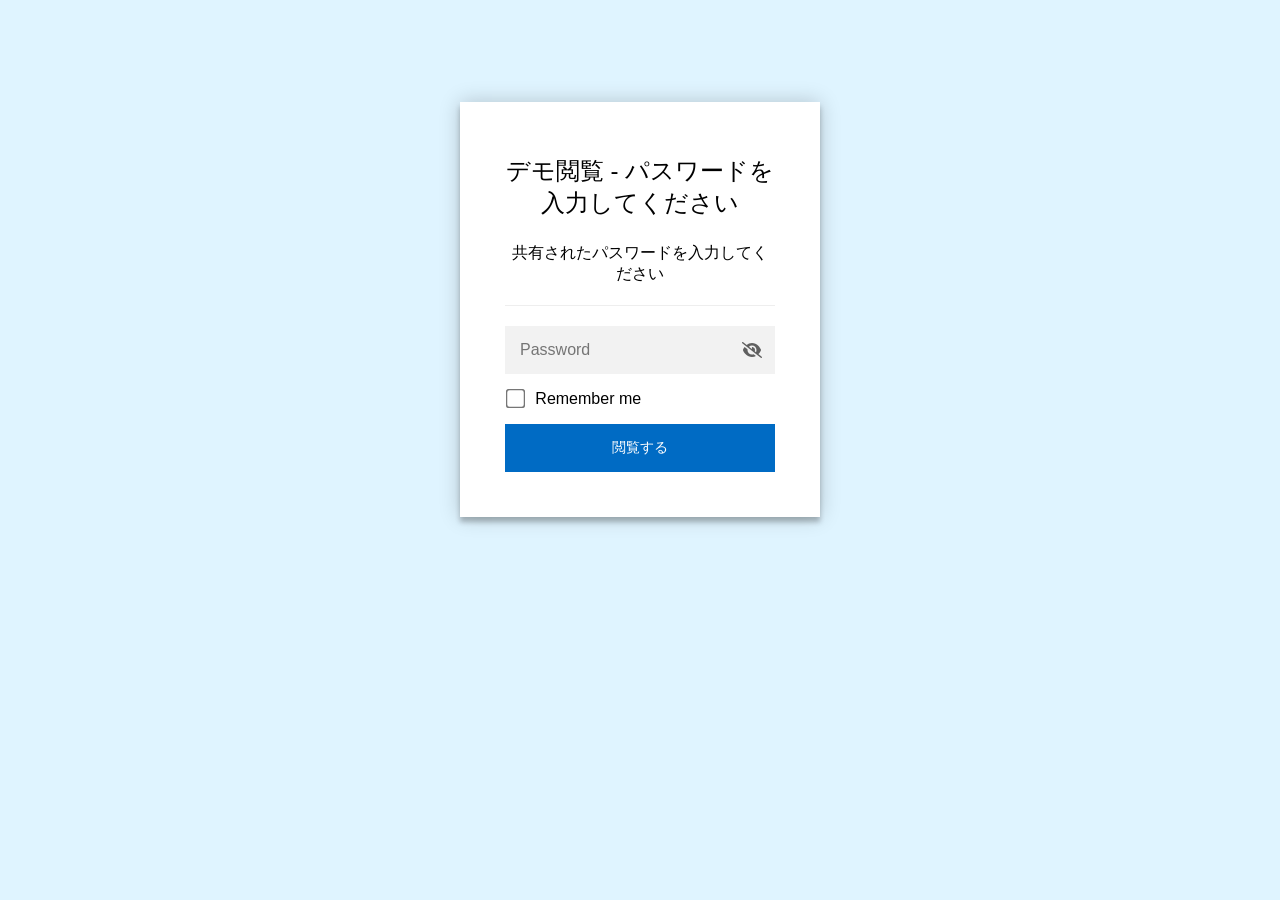
<file: index.html>
<!DOCTYPE html>
<html class="staticrypt-html">
    <head>
        <meta charset="utf-8" />
        <title>デモ閲覧 - パスワードを入力してください</title>
        <meta name="viewport" content="width=device-width, initial-scale=1" />

        <!-- do not cache this page -->
        <meta http-equiv="cache-control" content="max-age=0" />
        <meta http-equiv="cache-control" content="no-cache" />
        <meta http-equiv="expires" content="0" />
        <meta http-equiv="expires" content="Tue, 01 Jan 1980 1:00:00 GMT" />
        <meta http-equiv="pragma" content="no-cache" />

        <style>
            .staticrypt-hr {
                margin-top: 20px;
                margin-bottom: 20px;
                border: 0;
                border-top: 1px solid #eee;
            }

            .staticrypt-page {
                width: 360px;
                padding: 8% 0 0;
                margin: auto;
                box-sizing: border-box;
            }

            .staticrypt-form {
                position: relative;
                z-index: 1;
                background: #ffffff;
                max-width: 360px;
                margin: 0 auto 100px;
                padding: 45px;
                text-align: center;
                box-shadow: 0 0 20px 0 rgba(0, 0, 0, 0.2), 0 5px 5px 0 rgba(0, 0, 0, 0.24);
            }

            .staticrypt-form input[type="password"],
            input[type="text"] {
                background: inherit;
                border: 0;
                box-sizing: border-box; /* This ensures padding is included in the total width */
                font-size: 14px;
                outline: 0;
                padding: 15px 30px 15px 15px; /* Adjust the padding to ensure there is space for the icon */
                width: 100%;
            }

            .staticrypt-password-container {
                position: relative;
                outline: 0;
                background: #f2f2f2;
                width: 100%;
                border: 0;
                margin: 0 0 15px;
                box-sizing: border-box;
            }

            .staticrypt-toggle-password-visibility {
                cursor: pointer;
                height: 20px;
                opacity: 60%;
                padding: 13px;
                position: absolute;
                right: 0;
                top: 50%;
                transform: translateY(-50%);
                width: 20px;
            }

            .staticrypt-form .staticrypt-decrypt-button {
                text-transform: uppercase;
                outline: 0;
                background: #006bc4;
                width: 100%;
                border: 0;
                padding: 15px;
                color: #ffffff;
                font-size: 14px;
                cursor: pointer;
            }

            .staticrypt-form .staticrypt-decrypt-button:hover,
            .staticrypt-form .staticrypt-decrypt-button:active,
            .staticrypt-form .staticrypt-decrypt-button:focus {
                background: #006bc4;
                filter: brightness(92%);
            }

            .staticrypt-html {
                height: 100%;
            }

            .staticrypt-body {
                height: 100%;
                margin: 0;
            }

            .staticrypt-content {
                height: 100%;
                margin-bottom: 1em;
                background: #dff4ff;
                font-family: "Arial", sans-serif;
                -webkit-font-smoothing: antialiased;
                -moz-osx-font-smoothing: grayscale;
            }

            .staticrypt-instructions {
                margin-top: -1em;
                margin-bottom: 1em;
            }

            .staticrypt-title {
                font-size: 1.5em;
            }

            label.staticrypt-remember {
                display: flex;
                align-items: center;
                margin-bottom: 1em;
            }

            .staticrypt-remember input[type="checkbox"] {
                transform: scale(1.5);
                margin-right: 1em;
            }

            .hidden {
                display: none !important;
            }

            .staticrypt-spinner-container {
                height: 100%;
                display: flex;
                align-items: center;
                justify-content: center;
            }

            .staticrypt-spinner {
                display: inline-block;
                width: 2rem;
                height: 2rem;
                vertical-align: text-bottom;
                border: 0.25em solid gray;
                border-right-color: transparent;
                border-radius: 50%;
                -webkit-animation: spinner-border 0.75s linear infinite;
                animation: spinner-border 0.75s linear infinite;
                animation-duration: 0.75s;
                animation-timing-function: linear;
                animation-delay: 0s;
                animation-iteration-count: infinite;
                animation-direction: normal;
                animation-fill-mode: none;
                animation-play-state: running;
                animation-name: spinner-border;
            }

            @keyframes spinner-border {
                100% {
                    transform: rotate(360deg);
                }
            }

            @media screen and (-webkit-min-device-pixel-ratio: 0) {
                .staticrypt-form input[type="password"],
                input[type="text"] {
                    font-size: 16px;
                }
            }
        </style>
    </head>

    <body class="staticrypt-body">
        <div id="staticrypt_loading" class="staticrypt-spinner-container">
            <div class="staticrypt-spinner"></div>
        </div>

        <div id="staticrypt_content" class="staticrypt-content hidden">
            <div class="staticrypt-page">
                <div class="staticrypt-form">
                    <div class="staticrypt-instructions">
                        <p class="staticrypt-title">デモ閲覧 - パスワードを入力してください</p>
                        <p>共有されたパスワードを入力してください</p>
                    </div>

                    <hr class="staticrypt-hr" />

                    <form id="staticrypt-form" action="#" method="post">
                        <div class="staticrypt-password-container">
                            <input
                                id="staticrypt-password"
                                type="password"
                                name="password"
                                placeholder="Password"
                                autofocus
                            />

                            <img
                                class="staticrypt-toggle-password-visibility"
                                alt="Show password"
                                title="Show password"
                                src="[data-uri]"
                            />
                        </div>

                        <label id="staticrypt-remember-label" class="staticrypt-remember hidden">
                            <input id="staticrypt-remember" type="checkbox" name="remember" />
                            Remember me
                        </label>

                        <input type="submit" class="staticrypt-decrypt-button" value="閲覧する" />
                    </form>
                </div>
            </div>
        </div>

        <script>
            // these variables will be filled when generating the file - the template format is 'variable_name'
            const staticryptInitiator = ((function(){
  const exports = {};
  const cryptoEngine = ((function(){
  const exports = {};
  const { subtle } = crypto;

const IV_BITS = 16 * 8;
const HEX_BITS = 4;
const ENCRYPTION_ALGO = "AES-CBC";

/**
 * Translates between utf8 encoded hexadecimal strings
 * and Uint8Array bytes.
 */
const HexEncoder = {
    /**
     * hex string -> bytes
     * @param {string} hexString
     * @returns {Uint8Array}
     */
    parse: function (hexString) {
        if (hexString.length % 2 !== 0) throw "Invalid hexString";
        const arrayBuffer = new Uint8Array(hexString.length / 2);

        for (let i = 0; i < hexString.length; i += 2) {
            const byteValue = parseInt(hexString.substring(i, i + 2), 16);
            if (isNaN(byteValue)) {
                throw "Invalid hexString";
            }
            arrayBuffer[i / 2] = byteValue;
        }
        return arrayBuffer;
    },

    /**
     * bytes -> hex string
     * @param {Uint8Array} bytes
     * @returns {string}
     */
    stringify: function (bytes) {
        const hexBytes = [];

        for (let i = 0; i < bytes.length; ++i) {
            let byteString = bytes[i].toString(16);
            if (byteString.length < 2) {
                byteString = "0" + byteString;
            }
            hexBytes.push(byteString);
        }
        return hexBytes.join("");
    },
};

/**
 * Translates between utf8 strings and Uint8Array bytes.
 */
const UTF8Encoder = {
    parse: function (str) {
        return new TextEncoder().encode(str);
    },

    stringify: function (bytes) {
        return new TextDecoder().decode(bytes);
    },
};

/**
 * Salt and encrypt a msg with a password.
 */
async function encrypt(msg, hashedPassword) {
    // Must be 16 bytes, unpredictable, and preferably cryptographically random. However, it need not be secret.
    // https://developer.mozilla.org/en-US/docs/Web/API/SubtleCrypto/encrypt#parameters
    const iv = crypto.getRandomValues(new Uint8Array(IV_BITS / 8));

    const key = await subtle.importKey("raw", HexEncoder.parse(hashedPassword), ENCRYPTION_ALGO, false, ["encrypt"]);

    const encrypted = await subtle.encrypt(
        {
            name: ENCRYPTION_ALGO,
            iv: iv,
        },
        key,
        UTF8Encoder.parse(msg)
    );

    // iv will be 32 hex characters, we prepend it to the ciphertext for use in decryption
    return HexEncoder.stringify(iv) + HexEncoder.stringify(new Uint8Array(encrypted));
}
exports.encrypt = encrypt;

/**
 * Decrypt a salted msg using a password.
 *
 * @param {string} encryptedMsg
 * @param {string} hashedPassword
 * @returns {Promise<string>}
 */
async function decrypt(encryptedMsg, hashedPassword) {
    const ivLength = IV_BITS / HEX_BITS;
    const iv = HexEncoder.parse(encryptedMsg.substring(0, ivLength));
    const encrypted = encryptedMsg.substring(ivLength);

    const key = await subtle.importKey("raw", HexEncoder.parse(hashedPassword), ENCRYPTION_ALGO, false, ["decrypt"]);

    const outBuffer = await subtle.decrypt(
        {
            name: ENCRYPTION_ALGO,
            iv: iv,
        },
        key,
        HexEncoder.parse(encrypted)
    );

    return UTF8Encoder.stringify(new Uint8Array(outBuffer));
}
exports.decrypt = decrypt;

/**
 * Salt and hash the password so it can be stored in localStorage without opening a password reuse vulnerability.
 *
 * @param {string} password
 * @param {string} salt
 * @returns {Promise<string>}
 */
async function hashPassword(password, salt) {
    // we hash the password in multiple steps, each adding more iterations. This is because we used to allow less
    // iterations, so for backward compatibility reasons, we need to support going from that to more iterations.
    let hashedPassword = await hashLegacyRound(password, salt);

    hashedPassword = await hashSecondRound(hashedPassword, salt);

    return hashThirdRound(hashedPassword, salt);
}
exports.hashPassword = hashPassword;

/**
 * This hashes the password with 1k iterations. This is a low number, we need this function to support backwards
 * compatibility.
 *
 * @param {string} password
 * @param {string} salt
 * @returns {Promise<string>}
 */
function hashLegacyRound(password, salt) {
    return pbkdf2(password, salt, 1000, "SHA-1");
}
exports.hashLegacyRound = hashLegacyRound;

/**
 * Add a second round of iterations. This is because we used to use 1k, so for backwards compatibility with
 * remember-me/autodecrypt links, we need to support going from that to more iterations.
 *
 * @param hashedPassword
 * @param salt
 * @returns {Promise<string>}
 */
function hashSecondRound(hashedPassword, salt) {
    return pbkdf2(hashedPassword, salt, 14000, "SHA-256");
}
exports.hashSecondRound = hashSecondRound;

/**
 * Add a third round of iterations to bring total number to 600k. This is because we used to use 1k, then 15k, so for
 * backwards compatibility with remember-me/autodecrypt links, we need to support going from that to more iterations.
 *
 * @param hashedPassword
 * @param salt
 * @returns {Promise<string>}
 */
function hashThirdRound(hashedPassword, salt) {
    return pbkdf2(hashedPassword, salt, 585000, "SHA-256");
}
exports.hashThirdRound = hashThirdRound;

/**
 * Salt and hash the password so it can be stored in localStorage without opening a password reuse vulnerability.
 *
 * @param {string} password
 * @param {string} salt
 * @param {int} iterations
 * @param {string} hashAlgorithm
 * @returns {Promise<string>}
 */
async function pbkdf2(password, salt, iterations, hashAlgorithm) {
    const key = await subtle.importKey("raw", UTF8Encoder.parse(password), "PBKDF2", false, ["deriveBits"]);

    const keyBytes = await subtle.deriveBits(
        {
            name: "PBKDF2",
            hash: hashAlgorithm,
            iterations,
            salt: UTF8Encoder.parse(salt),
        },
        key,
        256
    );

    return HexEncoder.stringify(new Uint8Array(keyBytes));
}

function generateRandomSalt() {
    const bytes = crypto.getRandomValues(new Uint8Array(128 / 8));

    return HexEncoder.stringify(new Uint8Array(bytes));
}
exports.generateRandomSalt = generateRandomSalt;

async function signMessage(hashedPassword, message) {
    const key = await subtle.importKey(
        "raw",
        HexEncoder.parse(hashedPassword),
        {
            name: "HMAC",
            hash: "SHA-256",
        },
        false,
        ["sign"]
    );
    const signature = await subtle.sign("HMAC", key, UTF8Encoder.parse(message));

    return HexEncoder.stringify(new Uint8Array(signature));
}
exports.signMessage = signMessage;

function getRandomAlphanum() {
    const possibleCharacters = "abcdefghijklmnopqrstuvwxyzABCDEFGHIJKLMNOPQRSTUVWXYZ0123456789";

    let byteArray;
    let parsedInt;

    // Keep generating new random bytes until we get a value that falls
    // within a range that can be evenly divided by possibleCharacters.length
    do {
        byteArray = crypto.getRandomValues(new Uint8Array(1));
        // extract the lowest byte to get an int from 0 to 255 (probably unnecessary, since we're only generating 1 byte)
        parsedInt = byteArray[0] & 0xff;
    } while (parsedInt >= 256 - (256 % possibleCharacters.length));

    // Take the modulo of the parsed integer to get a random number between 0 and totalLength - 1
    const randomIndex = parsedInt % possibleCharacters.length;

    return possibleCharacters[randomIndex];
}

/**
 * Generate a random string of a given length.
 *
 * @param {int} length
 * @returns {string}
 */
function generateRandomString(length) {
    let randomString = "";

    for (let i = 0; i < length; i++) {
        randomString += getRandomAlphanum();
    }

    return randomString;
}
exports.generateRandomString = generateRandomString;

  return exports;
})());
const codec = ((function(){
  const exports = {};
  /**
 * Initialize the codec with the provided cryptoEngine - this return functions to encode and decode messages.
 *
 * @param cryptoEngine - the engine to use for encryption / decryption
 */
function init(cryptoEngine) {
    const exports = {};

    /**
     * Top-level function for encoding a message.
     * Includes password hashing, encryption, and signing.
     *
     * @param {string} msg
     * @param {string} password
     * @param {string} salt
     *
     * @returns {string} The encoded text
     */
    async function encode(msg, password, salt) {
        const hashedPassword = await cryptoEngine.hashPassword(password, salt);

        const encrypted = await cryptoEngine.encrypt(msg, hashedPassword);

        // we use the hashed password in the HMAC because this is effectively what will be used a password (so we can store
        // it in localStorage safely, we don't use the clear text password)
        const hmac = await cryptoEngine.signMessage(hashedPassword, encrypted);

        return hmac + encrypted;
    }
    exports.encode = encode;

    /**
     * Encode using a password that has already been hashed. This is useful to encode multiple messages in a row, that way
     * we don't need to hash the password multiple times.
     *
     * @param {string} msg
     * @param {string} hashedPassword
     *
     * @returns {string} The encoded text
     */
    async function encodeWithHashedPassword(msg, hashedPassword) {
        const encrypted = await cryptoEngine.encrypt(msg, hashedPassword);

        // we use the hashed password in the HMAC because this is effectively what will be used a password (so we can store
        // it in localStorage safely, we don't use the clear text password)
        const hmac = await cryptoEngine.signMessage(hashedPassword, encrypted);

        return hmac + encrypted;
    }
    exports.encodeWithHashedPassword = encodeWithHashedPassword;

    /**
     * Top-level function for decoding a message.
     * Includes signature check and decryption.
     *
     * @param {string} signedMsg
     * @param {string} hashedPassword
     * @param {string} salt
     * @param {int} backwardCompatibleAttempt
     * @param {string} originalPassword
     *
     * @returns {Object} {success: true, decoded: string} | {success: false, message: string}
     */
    async function decode(signedMsg, hashedPassword, salt, backwardCompatibleAttempt = 0, originalPassword = "") {
        const encryptedHMAC = signedMsg.substring(0, 64);
        const encryptedMsg = signedMsg.substring(64);
        const decryptedHMAC = await cryptoEngine.signMessage(hashedPassword, encryptedMsg);

        if (decryptedHMAC !== encryptedHMAC) {
            // we have been raising the number of iterations in the hashing algorithm multiple times, so to support the old
            // remember-me/autodecrypt links we need to try bringing the old hashes up to speed.
            originalPassword = originalPassword || hashedPassword;
            if (backwardCompatibleAttempt === 0) {
                const updatedHashedPassword = await cryptoEngine.hashThirdRound(originalPassword, salt);

                return decode(signedMsg, updatedHashedPassword, salt, backwardCompatibleAttempt + 1, originalPassword);
            }
            if (backwardCompatibleAttempt === 1) {
                let updatedHashedPassword = await cryptoEngine.hashSecondRound(originalPassword, salt);
                updatedHashedPassword = await cryptoEngine.hashThirdRound(updatedHashedPassword, salt);

                return decode(signedMsg, updatedHashedPassword, salt, backwardCompatibleAttempt + 1, originalPassword);
            }

            return { success: false, message: "Signature mismatch" };
        }

        return {
            success: true,
            decoded: await cryptoEngine.decrypt(encryptedMsg, hashedPassword),
        };
    }
    exports.decode = decode;

    return exports;
}
exports.init = init;

  return exports;
})());
const decode = codec.init(cryptoEngine).decode;

/**
 * Initialize the staticrypt module, that exposes functions callbable by the password_template.
 *
 * @param {{
 *  staticryptEncryptedMsgUniqueVariableName: string,
 *  isRememberEnabled: boolean,
 *  rememberDurationInDays: number,
 *  staticryptSaltUniqueVariableName: string,
 * }} staticryptConfig - object of data that is stored on the password_template at encryption time.
 *
 * @param {{
 *  rememberExpirationKey: string,
 *  rememberPassphraseKey: string,
 *  replaceHtmlCallback: function,
 *  clearLocalStorageCallback: function,
 * }} templateConfig - object of data that can be configured by a custom password_template.
 */
function init(staticryptConfig, templateConfig) {
    const exports = {};

    /**
     * Decrypt our encrypted page, replace the whole HTML.
     *
     * @param {string} hashedPassword
     * @returns {Promise<boolean>}
     */
    async function decryptAndReplaceHtml(hashedPassword) {
        const { staticryptEncryptedMsgUniqueVariableName, staticryptSaltUniqueVariableName } = staticryptConfig;
        const { replaceHtmlCallback } = templateConfig;

        const result = await decode(
            staticryptEncryptedMsgUniqueVariableName,
            hashedPassword,
            staticryptSaltUniqueVariableName
        );
        if (!result.success) {
            return false;
        }
        const plainHTML = result.decoded;

        // if the user configured a callback call it, otherwise just replace the whole HTML
        if (typeof replaceHtmlCallback === "function") {
            replaceHtmlCallback(plainHTML);
        } else {
            document.write(plainHTML);
            document.close();
        }

        return true;
    }

    /**
     * Attempt to decrypt the page and replace the whole HTML.
     *
     * @param {string} password
     * @param {boolean} isRememberChecked
     *
     * @returns {Promise<{isSuccessful: boolean, hashedPassword?: string}>} - we return an object, so that if we want to
     *   expose more information in the future we can do it without breaking the password_template
     */
    async function handleDecryptionOfPage(password, isRememberChecked) {
        const { staticryptSaltUniqueVariableName } = staticryptConfig;

        // decrypt and replace the whole page
        const hashedPassword = await cryptoEngine.hashPassword(password, staticryptSaltUniqueVariableName);
        return handleDecryptionOfPageFromHash(hashedPassword, isRememberChecked);
    }
    exports.handleDecryptionOfPage = handleDecryptionOfPage;

    async function handleDecryptionOfPageFromHash(hashedPassword, isRememberChecked) {
        const { isRememberEnabled, rememberDurationInDays } = staticryptConfig;
        const { rememberExpirationKey, rememberPassphraseKey } = templateConfig;

        const isDecryptionSuccessful = await decryptAndReplaceHtml(hashedPassword);

        if (!isDecryptionSuccessful) {
            return {
                isSuccessful: false,
                hashedPassword,
            };
        }

        // remember the hashedPassword and set its expiration if necessary
        if (isRememberEnabled && isRememberChecked) {
            window.localStorage.setItem(rememberPassphraseKey, hashedPassword);

            // set the expiration if the duration isn't 0 (meaning no expiration)
            if (rememberDurationInDays > 0) {
                window.localStorage.setItem(
                    rememberExpirationKey,
                    (new Date().getTime() + rememberDurationInDays * 24 * 60 * 60 * 1000).toString()
                );
            }
        }

        return {
            isSuccessful: true,
            hashedPassword,
        };
    }
    exports.handleDecryptionOfPageFromHash = handleDecryptionOfPageFromHash;

    /**
     * Clear localstorage from staticrypt related values
     */
    function clearLocalStorage() {
        const { clearLocalStorageCallback, rememberExpirationKey, rememberPassphraseKey } = templateConfig;

        if (typeof clearLocalStorageCallback === "function") {
            clearLocalStorageCallback();
        } else {
            localStorage.removeItem(rememberPassphraseKey);
            localStorage.removeItem(rememberExpirationKey);
        }
    }

    async function handleDecryptOnLoad() {
        let isSuccessful = await decryptOnLoadFromUrl();

        if (!isSuccessful) {
            isSuccessful = await decryptOnLoadFromRememberMe();
        }

        return { isSuccessful };
    }
    exports.handleDecryptOnLoad = handleDecryptOnLoad;

    /**
     * Clear storage if we are logging out
     *
     * @returns {boolean} - whether we logged out
     */
    function logoutIfNeeded() {
        const logoutKey = "staticrypt_logout";

        // handle logout through query param
        const queryParams = new URLSearchParams(window.location.search);
        if (queryParams.has(logoutKey)) {
            clearLocalStorage();
            return true;
        }

        // handle logout through URL fragment
        const hash = window.location.hash.substring(1);
        if (hash.includes(logoutKey)) {
            clearLocalStorage();
            return true;
        }

        return false;
    }

    /**
     * To be called on load: check if we want to try to decrypt and replace the HTML with the decrypted content, and
     * try to do it if needed.
     *
     * @returns {Promise<boolean>} true if we derypted and replaced the whole page, false otherwise
     */
    async function decryptOnLoadFromRememberMe() {
        const { rememberDurationInDays } = staticryptConfig;
        const { rememberExpirationKey, rememberPassphraseKey } = templateConfig;

        // if we are login out, terminate
        if (logoutIfNeeded()) {
            return false;
        }

        // if there is expiration configured, check if we're not beyond the expiration
        if (rememberDurationInDays && rememberDurationInDays > 0) {
            const expiration = localStorage.getItem(rememberExpirationKey),
                isExpired = expiration && new Date().getTime() > parseInt(expiration);

            if (isExpired) {
                clearLocalStorage();
                return false;
            }
        }

        const hashedPassword = localStorage.getItem(rememberPassphraseKey);

        if (hashedPassword) {
            // try to decrypt
            const isDecryptionSuccessful = await decryptAndReplaceHtml(hashedPassword);

            // if the decryption is unsuccessful the password might be wrong - silently clear the saved data and let
            // the user fill the password form again
            if (!isDecryptionSuccessful) {
                clearLocalStorage();
                return false;
            }

            return true;
        }

        return false;
    }

    async function decryptOnLoadFromUrl() {
        const passwordKey = "staticrypt_pwd";
        const rememberMeKey = "remember_me";

        // try to get the password from the query param (for backward compatibility - we now want to avoid this method,
        // since it sends the hashed password to the server which isn't needed)
        const queryParams = new URLSearchParams(window.location.search);
        const hashedPasswordQuery = queryParams.get(passwordKey);
        const rememberMeQuery = queryParams.get(rememberMeKey);

        const urlFragment = window.location.hash.substring(1);
        // get the password from the url fragment
        const hashedPasswordRegexMatch = urlFragment.match(new RegExp(passwordKey + "=([^&]*)"));
        const hashedPasswordFragment = hashedPasswordRegexMatch ? hashedPasswordRegexMatch[1] : null;
        const rememberMeFragment = urlFragment.includes(rememberMeKey);

        const hashedPassword = hashedPasswordFragment || hashedPasswordQuery;
        const rememberMe = rememberMeFragment || rememberMeQuery;

        if (hashedPassword) {
            return handleDecryptionOfPageFromHash(hashedPassword, rememberMe);
        }

        return false;
    }

    return exports;
}
exports.init = init;

  return exports;
})());
            const templateError = "Bad password!",
                templateToggleAltShow = "Show password",
                templateToggleAltHide = "Hide password",
                isRememberEnabled = true,
                staticryptConfig = {"staticryptEncryptedMsgUniqueVariableName":"[base64]","isRememberEnabled":true,"rememberDurationInDays":0,"staticryptSaltUniqueVariableName":"e019f94602e6b3fa3065ad9d1a8caab8"};

            // you can edit these values to customize some of the behavior of StatiCrypt
            const templateConfig = {
                rememberExpirationKey: "staticrypt_expiration",
                rememberPassphraseKey: "staticrypt_passphrase",
                replaceHtmlCallback: null,
                clearLocalStorageCallback: null,
            };

            // init the staticrypt engine
            const staticrypt = staticryptInitiator.init(staticryptConfig, templateConfig);

            // try to automatically decrypt on load if there is a saved password
            window.onload = async function () {
                const { isSuccessful } = await staticrypt.handleDecryptOnLoad();

                // if we didn't decrypt anything on load, show the password prompt. Otherwise the content has already been
                // replaced, no need to do anything
                if (!isSuccessful) {
                    // hide loading screen
                    document.getElementById("staticrypt_loading").classList.add("hidden");
                    document.getElementById("staticrypt_content").classList.remove("hidden");
                    document.getElementById("staticrypt-password").focus();

                    // show the remember me checkbox
                    if (isRememberEnabled) {
                        document.getElementById("staticrypt-remember-label").classList.remove("hidden");
                    }
                }
            };

            // toggle password visibility
            const toggleIcon = document.querySelector(".staticrypt-toggle-password-visibility");
            // these two icons are coming from FontAwesome
            const imgSrcEyeClosed =
                "[data-uri]";
            const imgSrcEyeOpened =
                "[data-uri]";
            toggleIcon.addEventListener("click", function () {
                const passwordInput = document.getElementById("staticrypt-password");
                if (passwordInput.type === "password") {
                    passwordInput.type = "text";
                    toggleIcon.src = imgSrcEyeOpened;
                    toggleIcon.alt = templateToggleAltHide;
                    toggleIcon.title = templateToggleAltHide;
                } else {
                    passwordInput.type = "password";
                    toggleIcon.src = imgSrcEyeClosed;
                    toggleIcon.alt = templateToggleAltShow;
                    toggleIcon.title = templateToggleAltShow;
                }
            });

            // handle password form submission
            document.getElementById("staticrypt-form").addEventListener("submit", async function (e) {
                e.preventDefault();

                const password = document.getElementById("staticrypt-password").value,
                    isRememberChecked = document.getElementById("staticrypt-remember").checked;

                const { isSuccessful } = await staticrypt.handleDecryptionOfPage(password, isRememberChecked);

                if (!isSuccessful) {
                    alert(templateError);
                }
            });
        </script>
    </body>
</html>
</file>
